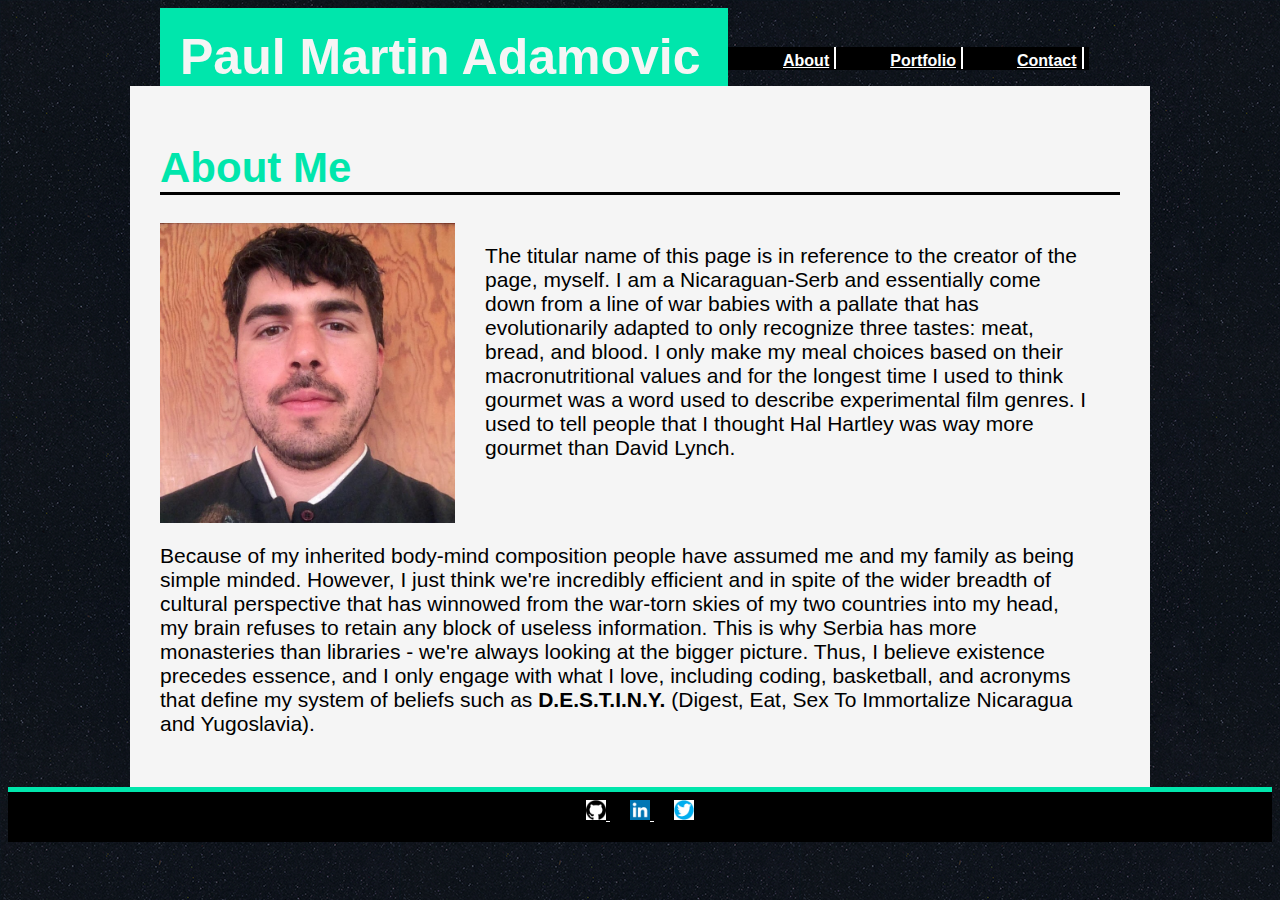
<file: Basic-Portfolio/index.html>
<!DOCTYPE html>
<html lang="en">
<head>
    <meta charset="UTF-8">
    <meta name="viewport" content="width=device-width, initial-scale=1.0">
    <meta http-equiv="X-UA-Compatible" content="ie=edge">
    <title>Paul Martin Adamovic</title>
    <link rel="stylesheet" href="assets/css/style.css">
</head>
<body>
    <nav class='target'>
        <header>Paul Martin Adamovic</header>
        <ul class="navBar">
            <li class="navList"><a href="index.html">About</a></li>
            <li class="navList"><a href="portfolio.html">Portfolio</a></li>
            <li class="navList"><a href="contact.html">Contact</a></li>
        </ul>
    </nav>

    <div class="container" id="aboutMe">
        <h1>About Me</h1>
        <div class="image-and-paragraph">
            
            <img id="avatar" src="assets/images/linkedin avatar2.jpg">
            
            <p id ="firstPara">
                The titular name of this page is in reference to the creator of the page, myself. I am a Nicaraguan-Serb 
                and essentially come down from a line of war babies with a pallate that has evolutionarily adapted to only recognize 
                three tastes: meat, bread, and blood. I only make my meal choices based on their macronutritional values and 
                for the longest time I used to think gourmet was a word used to describe experimental film genres. I used to tell
                people that I thought Hal Hartley was way more gourmet than David Lynch.
            </p>
        </div>
        <p id ="secondPara">
            Because of my inherited body-mind composition people have assumed me and my family as being simple minded. However, 
            I just think we're incredibly efficient and in spite of the wider breadth of cultural perspective that has winnowed 
            from the war-torn skies of my two countries into my head, my brain refuses to retain any block of useless information.
            This is why Serbia has more monasteries than libraries - we're always looking at the bigger picture. Thus, I believe
            existence precedes essence, and I only engage with what I love, including coding, basketball, and acronyms that 
            define my system of beliefs such as <strong>D.E.S.T.I.N.Y.</strong> (Digest, Eat, Sex To Immortalize Nicaragua and Yugoslavia).
        </p>
    </div>

    <footer>
        <ul class="social">
            <li class="socialList">
                <a href="https://github.com/SexyBeast2" target="_blank">
                <img src="assets/images/github logo.png" alt="github" height=20px width=20px>
                </a>
            </li>

            <li class="socialList">
                <a href="https://www.linkedin.com/in/paul-martin-adamovic-962ab3172/" target="_blank">
                <img src="assets/images/linkedin.png" alt="linkedin" height=20px width=20px>
                </a>
            </li>
            
            <li class="socialList">
                <a href="https://twitter.com/SexyBeastTwo" target="_blank">
                <img src="assets/images/twitter.png" alt="twitter" height=20px width=20px>
                </a>
            </li>
        </ul>
    </footer>

</body>
</html>
</file>
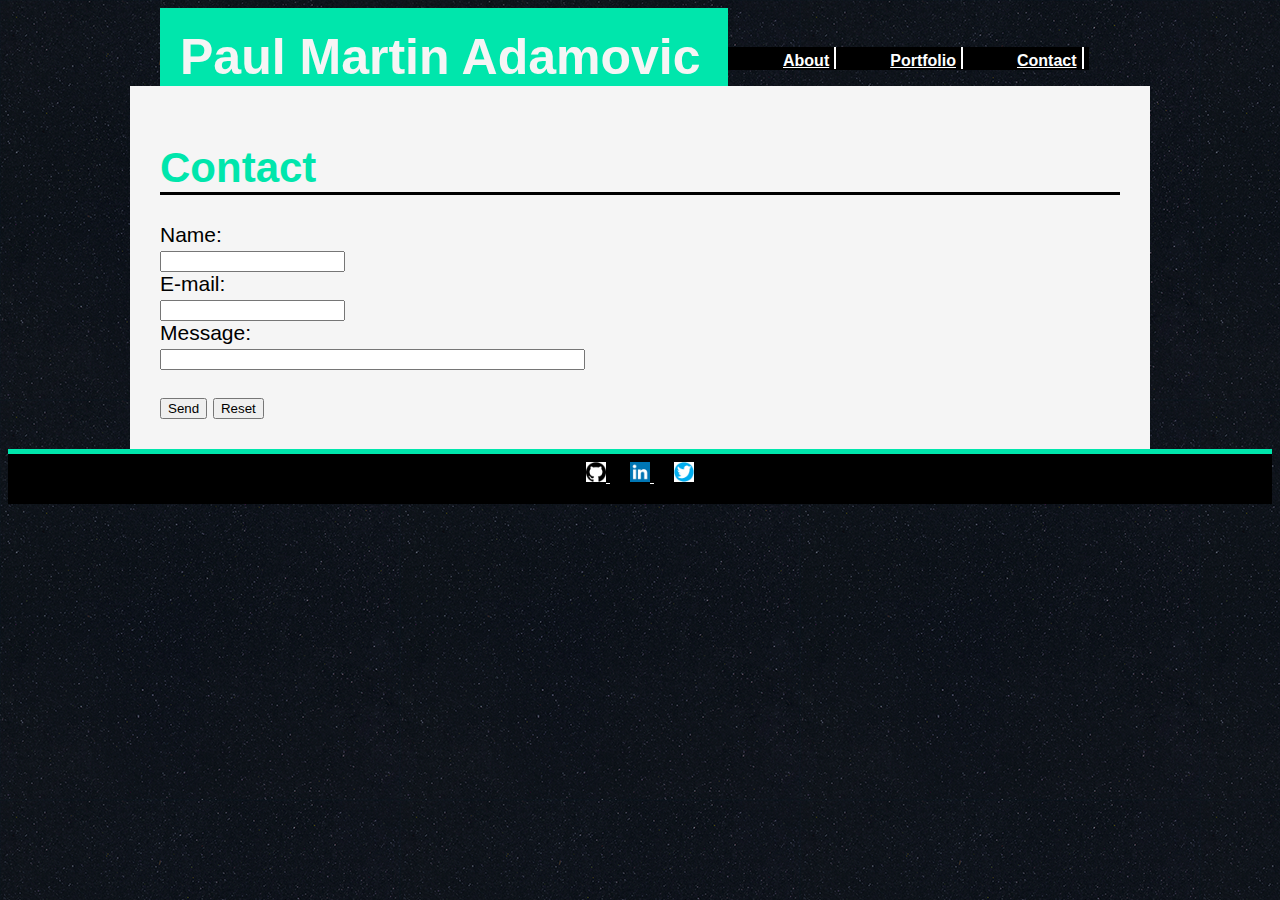
<file: Basic-Portfolio/contact.html>
<!DOCTYPE html>
<html lang="en">
<head>
    <meta charset="UTF-8">
    <meta name="viewport" content="width=device-width, initial-scale=1.0">
    <meta http-equiv="X-UA-Compatible" content="ie=edge">
    <title>Contact</title>
    <link rel="stylesheet" href="assets/css/style.css">
</head>
<body>
        <nav class="target">
            <header>Paul Martin Adamovic</header>
            <ul class="navBar">
                <li class="navList"><a href="index.html">About</a></li>
                <li class="navList"><a href="portfolio.html">Portfolio</a></li>
                <li class="navList"><a href="contact.html">Contact</a></li>
            </ul>
        </nav>

    <div class="container" id="contact">
        
        <h1>Contact</h1>

        <form action="mailto:paadmartin@gmail.com" method="post" enctype="text/plain">
            Name:<br>
            <input type="text" name="name"><br>
            E-mail:<br>
            <input type="text" name="mail"><br>
            Message:<br>
            <input type="text" name="message" size="50"><br><br>
            <input type="submit" value="Send">
            <input type="reset" value="Reset">
        </form>
        
    </div>

    <footer>
        <ul class="social">
            <li class="socialList">
                <a href="https://github.com/SexyBeast2" target="_blank">
                <img src="assets/images/github logo.png" alt="github" height=20px width=20px>
                </a>
            </li>

            <li class="socialList">
                <a href="https://www.linkedin.com/in/paul-martin-adamovic-962ab3172/" target="_blank">
                <img src="assets/images/linkedin.png" alt="linkedin" height=20px width=20px>
                </a>
            </li>
            
            <li class="socialList">
                <a href="https://twitter.com/SexyBeastTwo" target="_blank">
                <img src="assets/images/twitter.png" alt="twitter" height=20px width=20px>
                </a>
            </li>
        </ul>
    </footer>

    
</body>
</html>
</file>
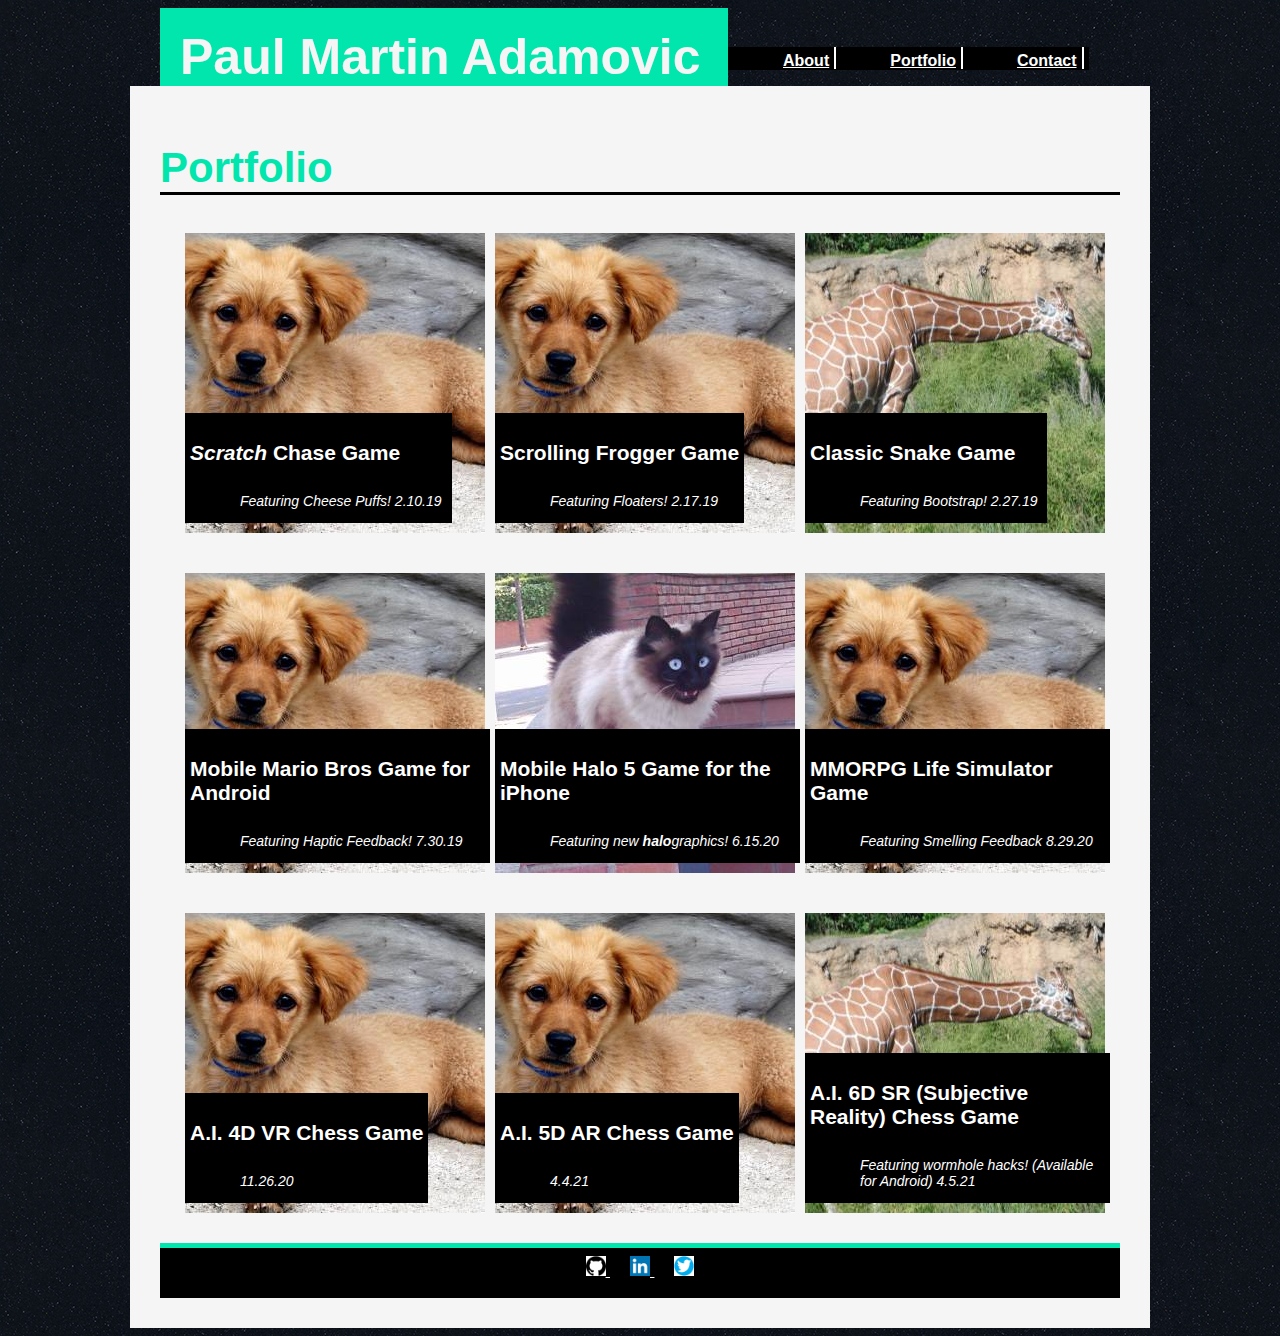
<file: Basic-Portfolio/portfolio.html>
<!DOCTYPE html>
<html lang="en">
<head>
    <meta charset="UTF-8">
    <meta name="viewport" content="width=device-width, initial-scale=1.0">
    <meta http-equiv="X-UA-Compatible" content="ie=edge">
    <title>Portfolio</title>
    <link rel="stylesheet" href="assets/css/style.css">
</head>
<body>
    <nav class="target">
        <header>Paul Martin Adamovic</header>
        <ul class="navBar">
            <li class="navList"><a href="index.html">About</a></li>
            <li class="navList"><a href="portfolio.html">Portfolio</a></li>
            <li class="navList"><a href="contact.html">Contact</a></li>
        </ul>
    </nav>

    <div id="portfolio">
        <h1>Portfolio</h1>
    
    <div class=flex-container>

        <div class="col-one">
            <img src="assets/images/placeholder300.jpg" title="dog">
            <div class="text-block">
                <h4>
                    <em>Scratch</em> Chase Game
                </h4>
                <p class="subheader">
                    Featuring Cheese Puffs! 2.10.19
                </p>
            </div>
        </div>

        <div class="col-one">
            <img src="assets/images/placeholder300.jpg" title="dog"> 
            <div class="text-block">
                <h4>Scrolling Frogger Game</h4>
                <p class="subheader">
                    Featuring Floaters! 2.17.19
                </p>
            </div>
        </div>
        <div class="col-one">
            <img src="assets/images/placeholder300c.jpg" title="long-necked orange paisley zebra">
            <div class="text-block">
                <h4>Classic Snake Game</h4>
                <p class="subheader">
                    Featuring Bootstrap! 2.27.19
                </p>
            </div>
        </div>
    </div>
    
    <div class=flex-container-two>
        <div class="col-two">
            <img src="assets/images/placeholder300.jpg" title="dog">
            <div class="text-block">
                <h4>Mobile Mario Bros Game for Android</h4>
                <p class="subheader">
                    Featuring Haptic Feedback! 7.30.19
                </p>
            </div>
        </div>
        <div class="col-two">
            <img src="assets/images/placeholder300b.jpg" title="cat">
            <div class="text-block">
                <h4>Mobile Halo 5 Game for the iPhone</h4>
                <p class="subheader">
                    Featuring new <strong>halo</strong>graphics! 6.15.20
                </p>

            </div>
        </div>
        <div class="col-two">
            <img src="assets/images/placeholder300.jpg" title="dog">
            <div class="text-block">
                <h4>MMORPG Life Simulator Game</h4>
                <p class="subheader">
                    Featuring Smelling Feedback 8.29.20
                </p>
            </div>
        </div>
    </div>  
    
    <div class=flex-container-three>
        <div class="col-three">
            <img src="assets/images/placeholder300.jpg" title="dog">
            <div class="text-block">
                <h4>A.I. 4D VR Chess Game</h4>
                <p class="subheader">
                    11.26.20
                </p>
            </div>
        </div>
        <div class="col-three">
            <img src="assets/images/placeholder300.jpg" title="dog">   
            <div class="text-block">
                <h4>A.I. 5D AR Chess Game</h4>
                <p class="subheader">
                    4.4.21
                </p>
            </div>         
        </div>
        <div class="col-three">
            <img src="assets/images/placeholder300c.jpg" title="long-necked orange paisley zebra">
            <div class="text-block">
                <h4>A.I. 6D SR (Subjective Reality) Chess Game</h4>
                <p class="subheader">
                    Featuring wormhole hacks! (Available for Android) 4.5.21
                </p>
            </div>
        </div>
    </div>        
    
    

    <footer>
        <ul class="social">
            <li class="socialList">
                <a href="https://github.com/SexyBeast2" target="_blank">
                <img src="assets/images/github logo.png" alt="github" height=20px width=20px>
                </a>
            </li>

            <li class="socialList">
                <a href="https://www.linkedin.com/in/paul-martin-adamovic-962ab3172/" target="_blank">
                <img src="assets/images/linkedin.png" alt="linkedin" height=20px width=20px>
                </a>
            </li>
            
            <li class="socialList">
                <a href="https://twitter.com/SexyBeastTwo" target="_blank">
                <img src="assets/images/twitter.png" alt="twitter" height=20px width=20px>
                </a>
            </li>
        </ul>
    </footer>
</body>
</html>
</file>
<file: Basic-Portfolio/assets/css/style.css>
body {
    background-image: url(../images/ep_naturalblack.png);
}

#aboutMe {
    width:960px;
    font-family: Verdana, Geneva, Tahoma, sans-serif;
    font-size:21px;
    background-color:#F5F5F5;
    margin:auto;
    padding:30px;
}

#contact {
    width:960px;
    font-family: Verdana, Geneva, Tahoma, sans-serif;
    font-size:21px;
    background-color:#F5F5F5;
    margin:auto;
    padding:30px;
}

#portfolio {
    width:960px;
    font-family: Verdana, Geneva, Tahoma, sans-serif;
    font-size:21px;
    background-color:#F5F5F5;
    margin:auto;
    padding:30px;
}

nav    {
    margin: auto;
    width:960px;

}

header {
    font-family:Arial, Helvetica, sans-serif;
    font-size:50px;
    font-weight:bolder;
    background-color:#00e6ac;
    color:#f5f5f5;
    width: 55%;
    padding: 20px 20px 0px 20px;
    flex-direction: left;
    
}

h1 {
    border-bottom: solid black;
    color:#00e6ac;
}

.clearfix::after {
    content: "";
    clear: both;
    display: table;
  }

  .navList {
    display: inline;
    font-family: Verdana, Geneva, Tahoma, sans-serif;
    border-right: solid 2px white;
    padding: 5px 5px 0px 0px;
    margin-left: 50px;
  }

  nav {
    display: flex;
    justify-content: flex-start;
    align-items: flex-end;
    background: transparent;
    width:960px;
  }

  .target:nth-of-type(2){
    
    justify-content: flex-end;
    
  }

  .image-and-paragraph {
      display: flex;
      justify-content: center;
      align-items: flex-start;
  }

  #firstPara {
      padding-left: 30px;
      margin-right: 30px;
  }

  #secondPara {
      margin-right: 30px;
  }

  #avatar {
      height:300px;
      width: 300px;
  }

  .navBar {
      align-self: flex-end;
      background-color: black;
      padding: 5px 5px 0px 5px;
  }

  a {
      color: white;
      font-size: 16px;
      font-weight: bold;
  }

  a:hover {
      color: #00e6ac;
  }

  footer {
    width: 100%;
    height:50px;
    margin: auto;
    background-color: black;
    border-top: solid;
    border-width: 5px;
    border-color: #00e6ac;
    position: relative;
  }

  .social {
      padding: 3px;
      margin: auto;
      position: relative;
      text-align: center;
      margin-top: 5px;
  }

  .socialList {
      display: inline;
      padding: 10px;
  }

  .flex-container {
      display: flex;
      background-color:#f5f5f5;
      padding: 5px;
      margin: 15px;
  }

  .flex-container-two {
      display: flex;
      background-color: #f5f5f5;
      padding: 5px;
      margin: 15px;
  }

  .flex-container-three {
      display: flex;
      background-color: #f5f5f5;
      padding: 5px;
      margin: 15px;
  }

  .col-one {
      position: relative;
      padding: 5px;
  }

  .col-two {
      position: relative;
      padding: 5px;
  }

  .col-three {
      position: relative;
      padding: 5px;
  }

  .text-block {
      position: absolute;
      background-color: black;
      color: white;
      font-family: Verdana, Geneva, Tahoma, sans-serif;
      font-weight: 100px;
      bottom:20px;
      padding: 0px 5px 0px 5px;
  }

  .subheader {
      font-size: 14px;
      font-family: Verdana, Geneva, Tahoma, sans-serif;
      margin-left: 50px;
      font-style: italic;
      padding-right: 5px;
  }

.target:nth-of-type(3){
	flex-grow:1;
    font-size: 16px;
    text-align: right; 
    align-self:flex-end;
    padding-bottom: 0; 
}
</file>
